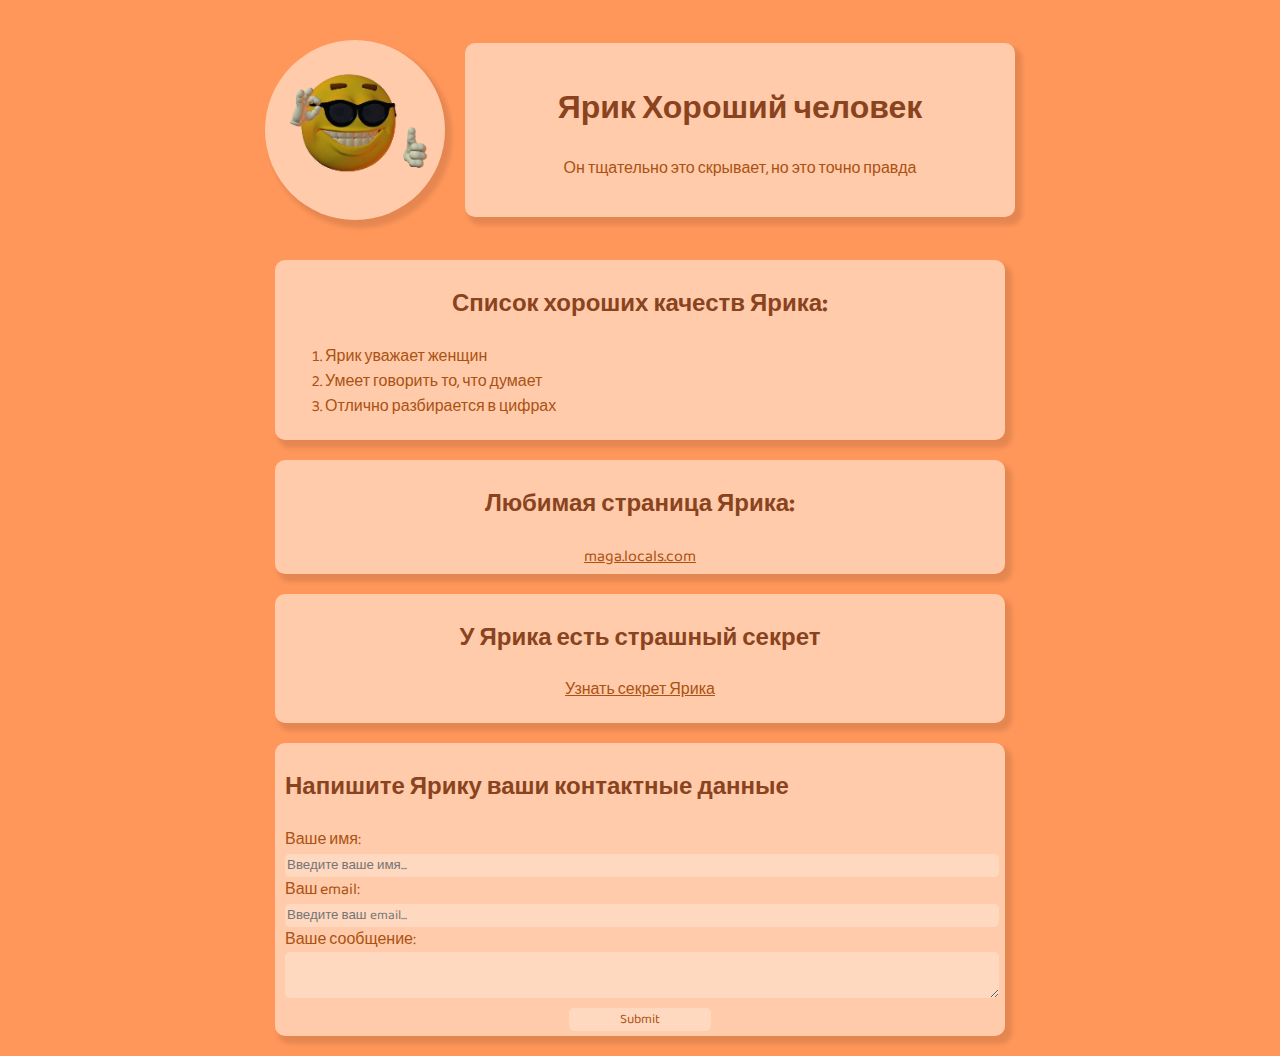
<file: index.html>
<!DOCTYPE html>
<html>
    <head>
        <meta charset="UTF-8">
        <meta name="viewport" content="width=device-width, initial-scale=1.0">
        <title>Правда о ярике</title>
        <link rel="stylesheet" href="styles.css">
    </head>
    <body>
        <div class="container">
            <div class="header-row">
                <div class="border_img">
                    <img src="Untitled-2.png" id="img-1">
                </div>
                <header class="head_text">
                    <h1>Ярик Хороший человек</h1>
                    <p>Он тщательно это скрывает, но это точно правда </p>
                </header>
            </div>
            <section class="text1">
                <h2>Список хороших качеств Ярика:</h2>
                <ol>
                    <li>Ярик уважает женщин</li>
                    <li>Умеет говорить то, что думает</li>
                    <li>Отлично разбирается в цифрах</li>
                </ol>
            </section>

            <section class="text2">
                <h2>Любимая страница Ярика:</h2>
                <a href="https://maga.locals.com/"target="_blank">maga.locals.com</a>
            </section>

            <section class="text3">
                <h2>У Ярика есть страшный секрет</h2>
                <p><a href="sekond list.html">Узнать секрет Ярика</a></p>
            </section>

            <section class="text4">
                <h2>Напишите Ярику ваши контактные данные</h2>
                <form>
                    <label for="name">Ваше имя:</label>
                    <input type="text" id="name" placeholder="Введите ваше имя...">
                    <br>
                    <label for="contact">Ваш email:</label>
                    <input type="text" id="name" placeholder="Введите ваш email...">
                    <br>
                    <label for="text">Ваше сообщение:</label>
                    <textarea id="" cols="20" rows="2"></textarea>
                    <br>
                    <div class="batun">
                        <input type="submit" id = >
                    </div>
                </form>
            </section>
        </div>        
    </body>
</html>
<!-- <em></em> это наклонный текст -->
<!-- <strong></strong> это жирный текст -->
</file>
<file: styles.css>
@import url('https://fonts.googleapis.com/css2?family=Fredoka:wght@400;600&display=swap');
@import url('https://fonts.googleapis.com/css2?family=Baloo+2:wght@400;600&display=swap');
@import url('https://fonts.googleapis.com/css2?family=Quicksand:wght@400;600&display=swap');
body {
    background-color: rgb(255, 150, 90);
    color: black;

    /* font-family: 'Quicksand', sans-serif; */
    /* font-family: 'Fredoka', sans-serif; */
    font-family: 'Baloo 2', sans-serif;   
    
    
}

.container{
    max-width: 750px;
    margin: auto;
}

.container h1, h2 {
    color: rgb(137, 67, 30);
}

.container p, li {
    color: rgb(171, 82, 19);
}

.container a {
     color: rgb(171, 82, 19);
}



/* Контейнер, который размещает оба блока в одну строку */
.header-row {
  display: flex;
  align-items: center;
  gap: 20px;
  max-width: 750px;
  margin: 40px auto;
}


/* Белый круглый фон под смайликом */
.border_img {
  background-color: rgb(255, 203, 170);
  border-radius: 50%;
  padding: 15px;
  display: flex;
  align-items: center;
  justify-content: center;
  box-sizing: border-box;
  box-shadow: 5px 6px 4px 2px rgba(0, 0, 0, 0.1);
  flex-shrink: 1; 
}

#img-1 {
  width: 100%;
  max-width: 150px;
}

/* Белый прямоугольный фон под текстом */
.head_text {
  background-color: rgb(255, 203, 170);
  padding: 20px;
  border-radius: 10px;
  text-align: center;
  box-sizing: border-box;
  box-shadow: 5px 6px 4px 2px rgba(0, 0, 0, 0.1);
  flex: 1;
  min-width: 200px;
}

@media (max-width: 768px) {    
    .header-row {
        flex-direction: column;
        align-items: center;
        gap: 15px;
    }

    .border_img {
        max-width: 120px;
        padding: 10px;
    }

    #img-1 {
        max-width:  100px;
    }

    .head_text {
        width: 90%;
        padding: 15px;
        font-size: 16px;
    }


}



.text1 {
    padding: 5px 10px;
    background-color: rgb(255, 203, 170);
    border-radius: 10px;
    margin: 10px;
    margin-bottom: 20px;
    box-shadow: 5px 6px 4px 2px rgba(0, 0, 0, 0.1);
}

.text1 h2 {
    text-align: center;
}

.text2 {
    padding: 5px 10px;
    background-color: rgb(255, 203, 170);
    border-radius: 10px;
    margin: 10px;
    margin-bottom: 20px;
    text-align: center;
    box-shadow: 5px 6px 4px 2px rgba(0, 0, 0, 0.1);
}


.text3 {
    padding: 5px 10px;
    background-color: rgb(255, 203, 170);
    border-radius: 10px;
    margin: 10px;
    text-align: center;
    margin-bottom: 20px;
    box-shadow: 5px 6px 4px 2px rgba(0, 0, 0, 0.1);
}

.text4 {
      padding: 5px 10px;
    background-color: rgb(255, 203, 170);
    border-radius: 10px;
    margin: 10px;
    margin-bottom: 20px;
    box-shadow: 5px 6px 4px 2px rgba(0, 0, 0, 0.1);
}

.text4 input, textarea {
    background: rgb(255, 216, 192);
    outline: none;
    border: none;
    width: 100%;
    font-family: 'Baloo 2', sans-serif;
    border-radius: 5px;
    
}

.text4 label, input {
    color: rgb(171, 82, 19);
}



.batun {
    min-width: 15%;
    max-width: 20%;
    margin: auto;
}
.batun input{
    color: rgb(171, 82, 19);;
}
</file>
